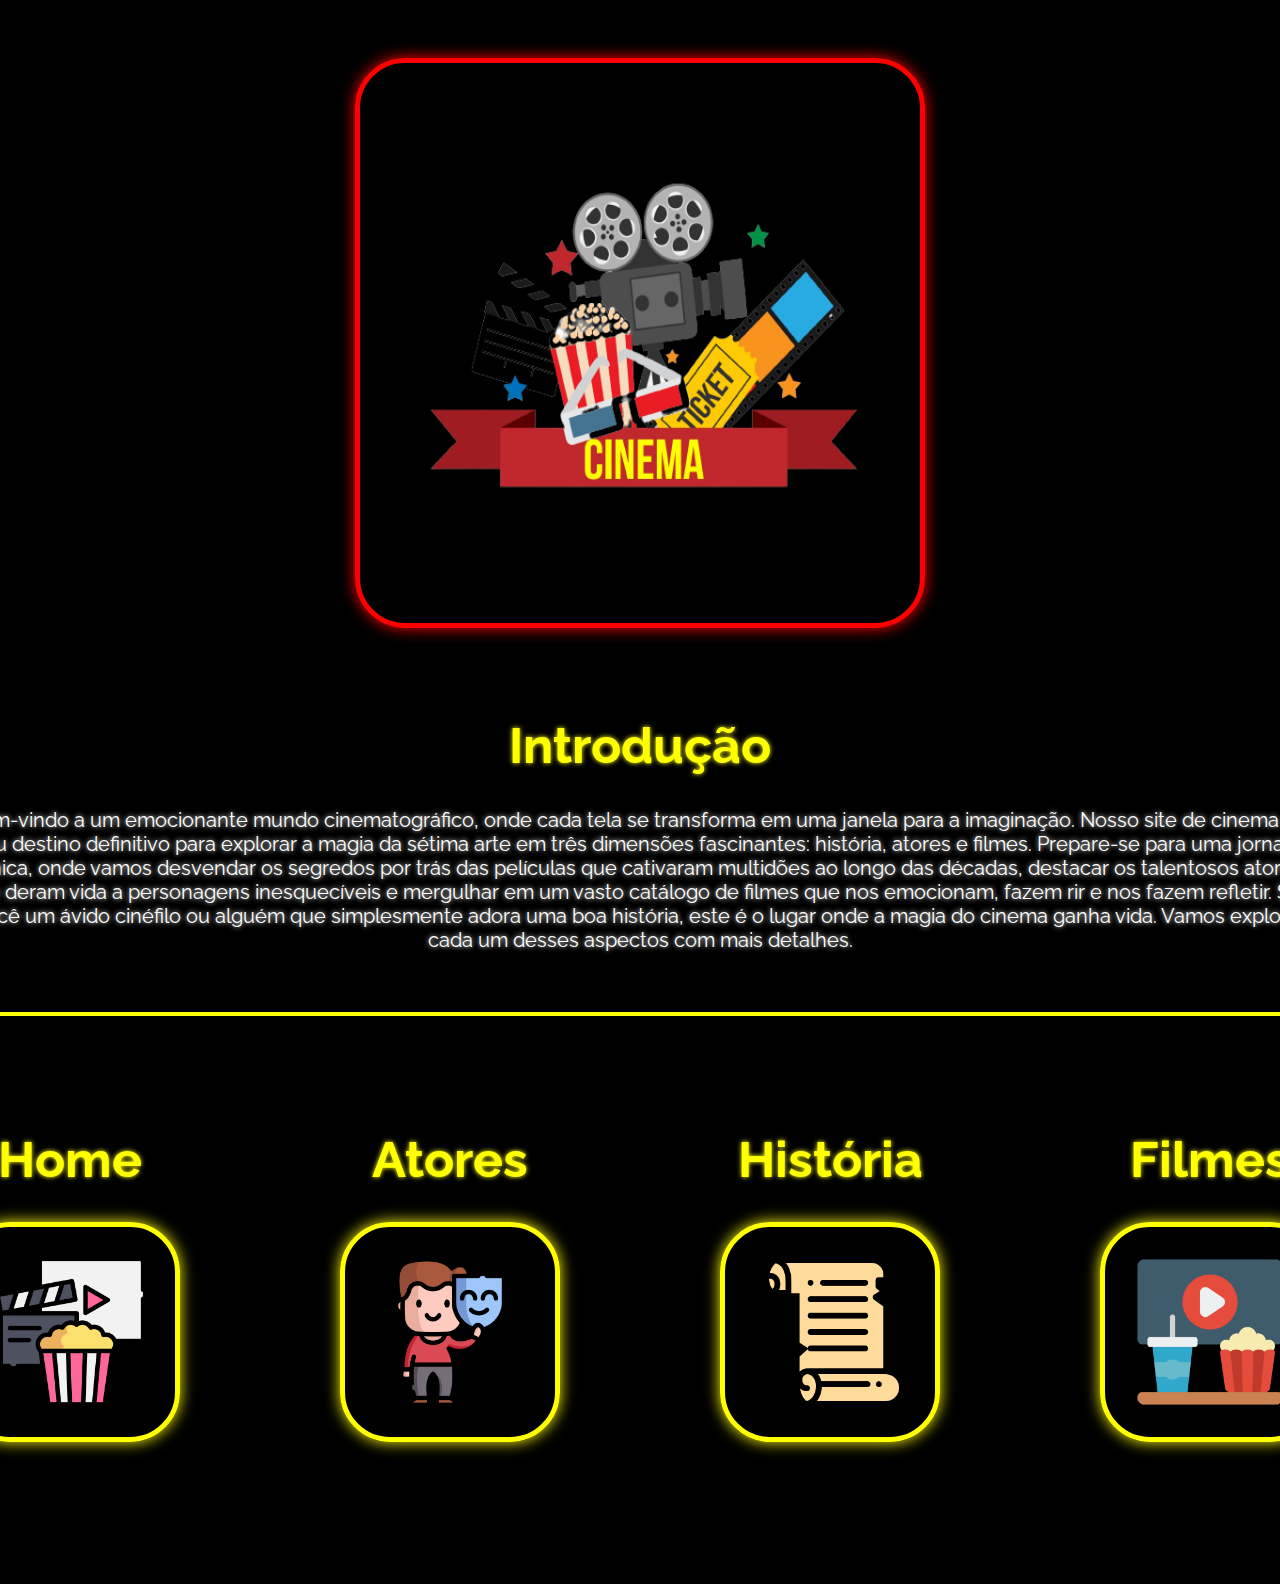
<file: index.html>
<!DOCTYPE html>
<html lang="en">
<head>
    <meta charset="UTF-8">
    <meta name="viewport" content="width=device-width, initial-scale=1.0">
    <title>Cinema</title>

    <link rel="stylesheet" href="styles.css">


    <style>
        @import url('https://fonts.googleapis.com/css2?family=Bebas+Neue&family=Nunito:wght@500&family=Oswald:wght@500&family=Raleway&display=swap');
    </style>

</head>
<body>
    <header>
        <img 
        src="images/img-terciaria.png" alt=""
        height="500px"
        width="500px">
    </header>

    <main>
        <div class="corpo">
            <h1>Introdução</h1>
            <p>Bem-vindo a um emocionante mundo cinematográfico, onde cada tela se transforma em uma janela para a imaginação. Nosso site de cinema é o seu destino definitivo para explorar a magia da sétima arte em três dimensões fascinantes: história, atores e filmes. Prepare-se para uma jornada única, onde vamos desvendar os segredos por trás das películas que cativaram multidões ao longo das décadas, destacar os talentosos atores que deram vida a personagens inesquecíveis e mergulhar em um vasto catálogo de filmes que nos emocionam, fazem rir e nos fazem refletir. Seja você um ávido cinéfilo ou alguém que simplesmente adora uma boa história, este é o lugar onde a magia do cinema ganha vida. Vamos explorar cada um desses aspectos com mais detalhes.</p>

        </div>
    </main>

    

    <footer>
        <div class="home">
            <h1>
                Home
            </h1>
            <a href="./index.html">
                <img src="images/cinema.png" alt=""
                height="150px" width="150px" class="box">
            </a>
        </div>


        <div class="actor">
            <h1>
                Atores
            </h1>
    
            <a href="./site/atores.html">
                <img src="images/ator.png" alt=""
                height="150px" width="150px" class="box">
            </a>
        </div>


        <div class="history">
            <h1>História</h1>
            <a href="./site/historia.html">
                <img src="images/historia.png" alt=""
                height="150px" width="150px" class="box">
            </a>
        </div>

        <div class="movies">
            <h1>Filmes</h1>
            <a href="./site/filmes.html">
                <img src="images/tela.png" alt=""
                height="150px" width="150px" class="box">
            </a>
        </div>

    </footer>






</body>
</html>
</file>
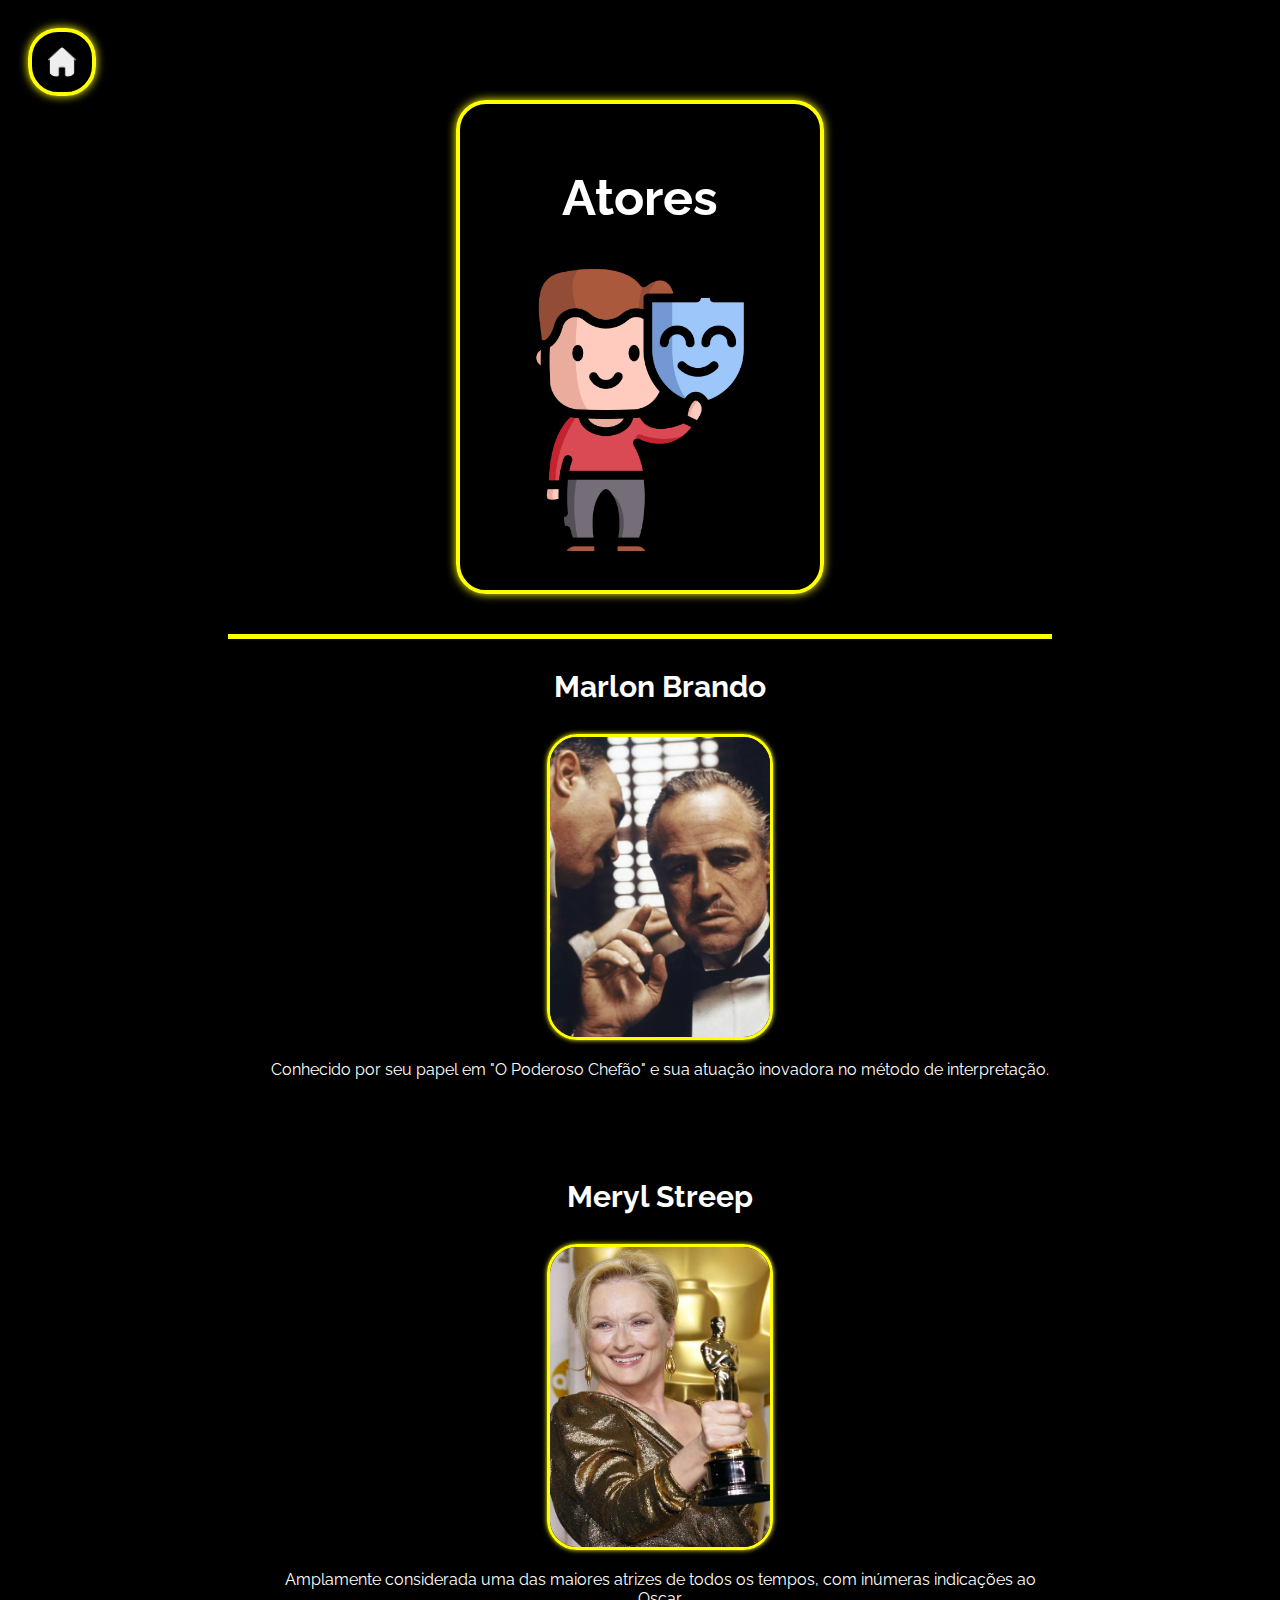
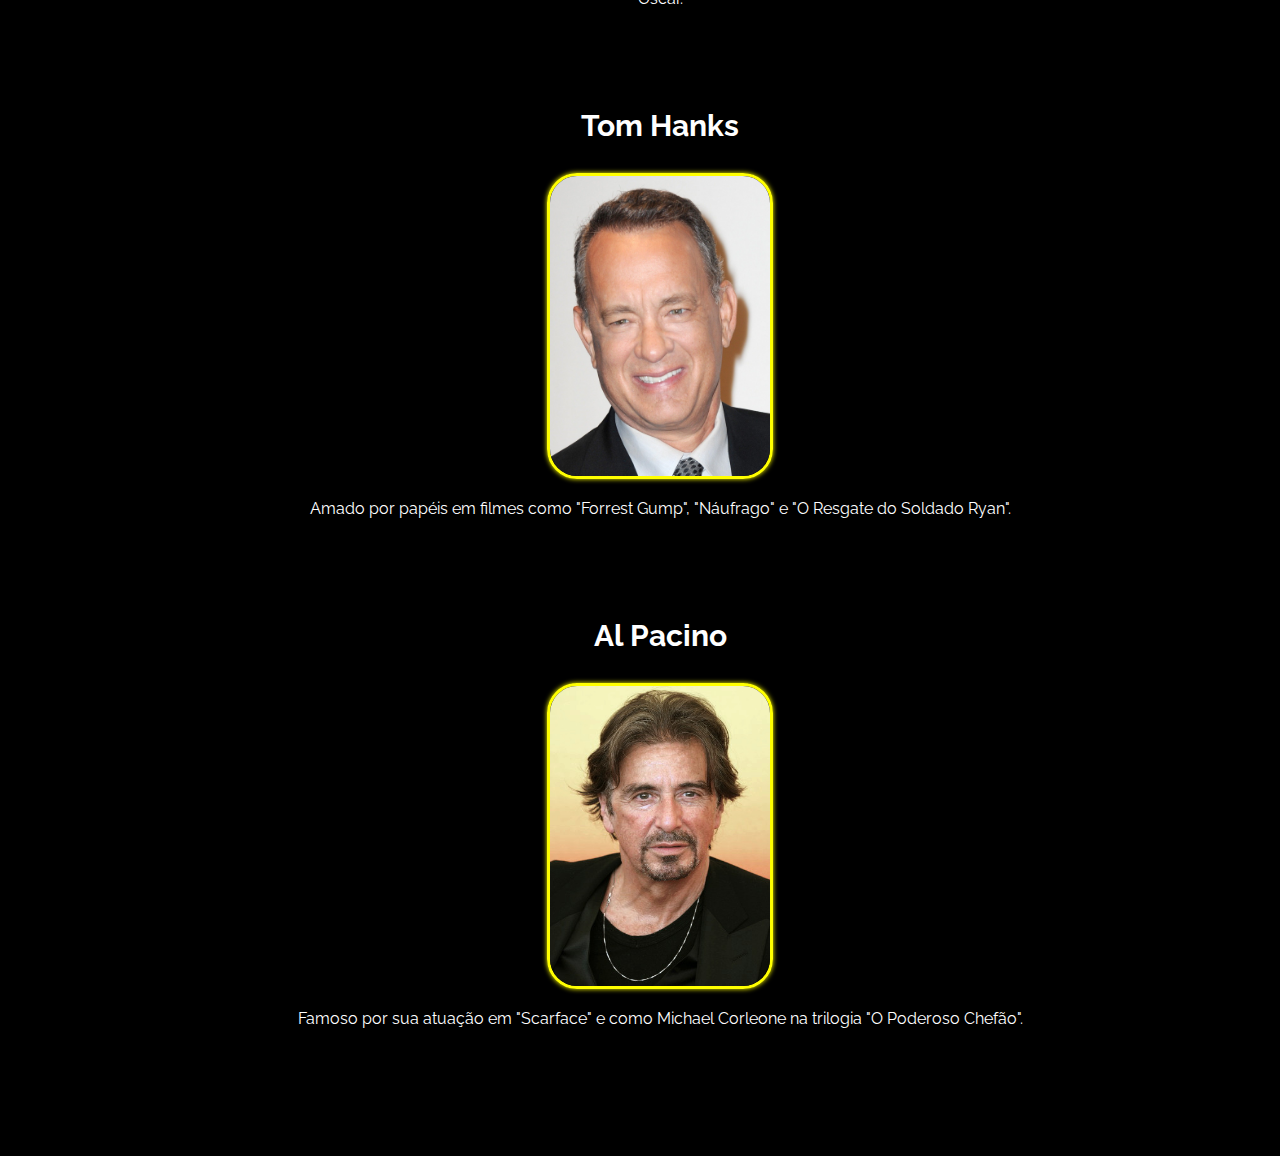
<file: atores.html>
<!DOCTYPE html>
<html lang="en">
<head>
    <meta charset="UTF-8">
    <meta name="viewport" content="width=device-width, initial-scale=1.0">
    <title>Actors</title>
    <link rel="stylesheet" href="atores.css">

    <style>
        @import url('https://fonts.googleapis.com/css2?family=Bebas+Neue&family=Nunito:wght@500&family=Oswald:wght@500&family=Raleway&display=swap');
    </style>
    
</head>

<body>

    <div class="home">
        <a href="./home.html">
            <img src="images/home-buuton.png" alt="" class="button" height="30px" width="30px">
        </a>
    </div>

    <header>
        <div class="box">
            <h1 class="h1-atores"> Atores</h1>
            <img src="images/ator.png" alt=""
            height="300px" width="300px">
         </div>
    </header>

    <main>
        <ul>
            <li>
                <h3>Marlon Brando</h3>
                <img src="./images/marlon-brando.png" alt=""
                width="220px" height="300px">
                <p>Conhecido por seu papel em "O Poderoso Chefão" e sua atuação inovadora no método de interpretação.</p>
            </li>

            <li>
                <h3>Meryl Streep</h3>
                <img src="./images/maryl-streep.jpg" alt=""
                width="220px" height="300px">
                <p>Amplamente considerada uma das maiores atrizes de todos os tempos, com inúmeras indicações ao Oscar.</p>
            </li>

            <li>
                <h3>Tom Hanks</h3>
                <img src="./images/tom-hanks.jpg" alt=""
                width="220px" height="300px">
                <p>Amado por papéis em filmes como "Forrest Gump", "Náufrago" e "O Resgate do Soldado Ryan".</p>
            </li>

            <li>
                <h3>Al Pacino</h3>
                <img src="./images/al-pacino.jpg" alt=""
                width="220px" height="300px">
                <p>Famoso por sua atuação em "Scarface" e como Michael Corleone na trilogia "O Poderoso Chefão".</p>
            </li>
        </ul>
    </main>




</body>
</html>
</file>
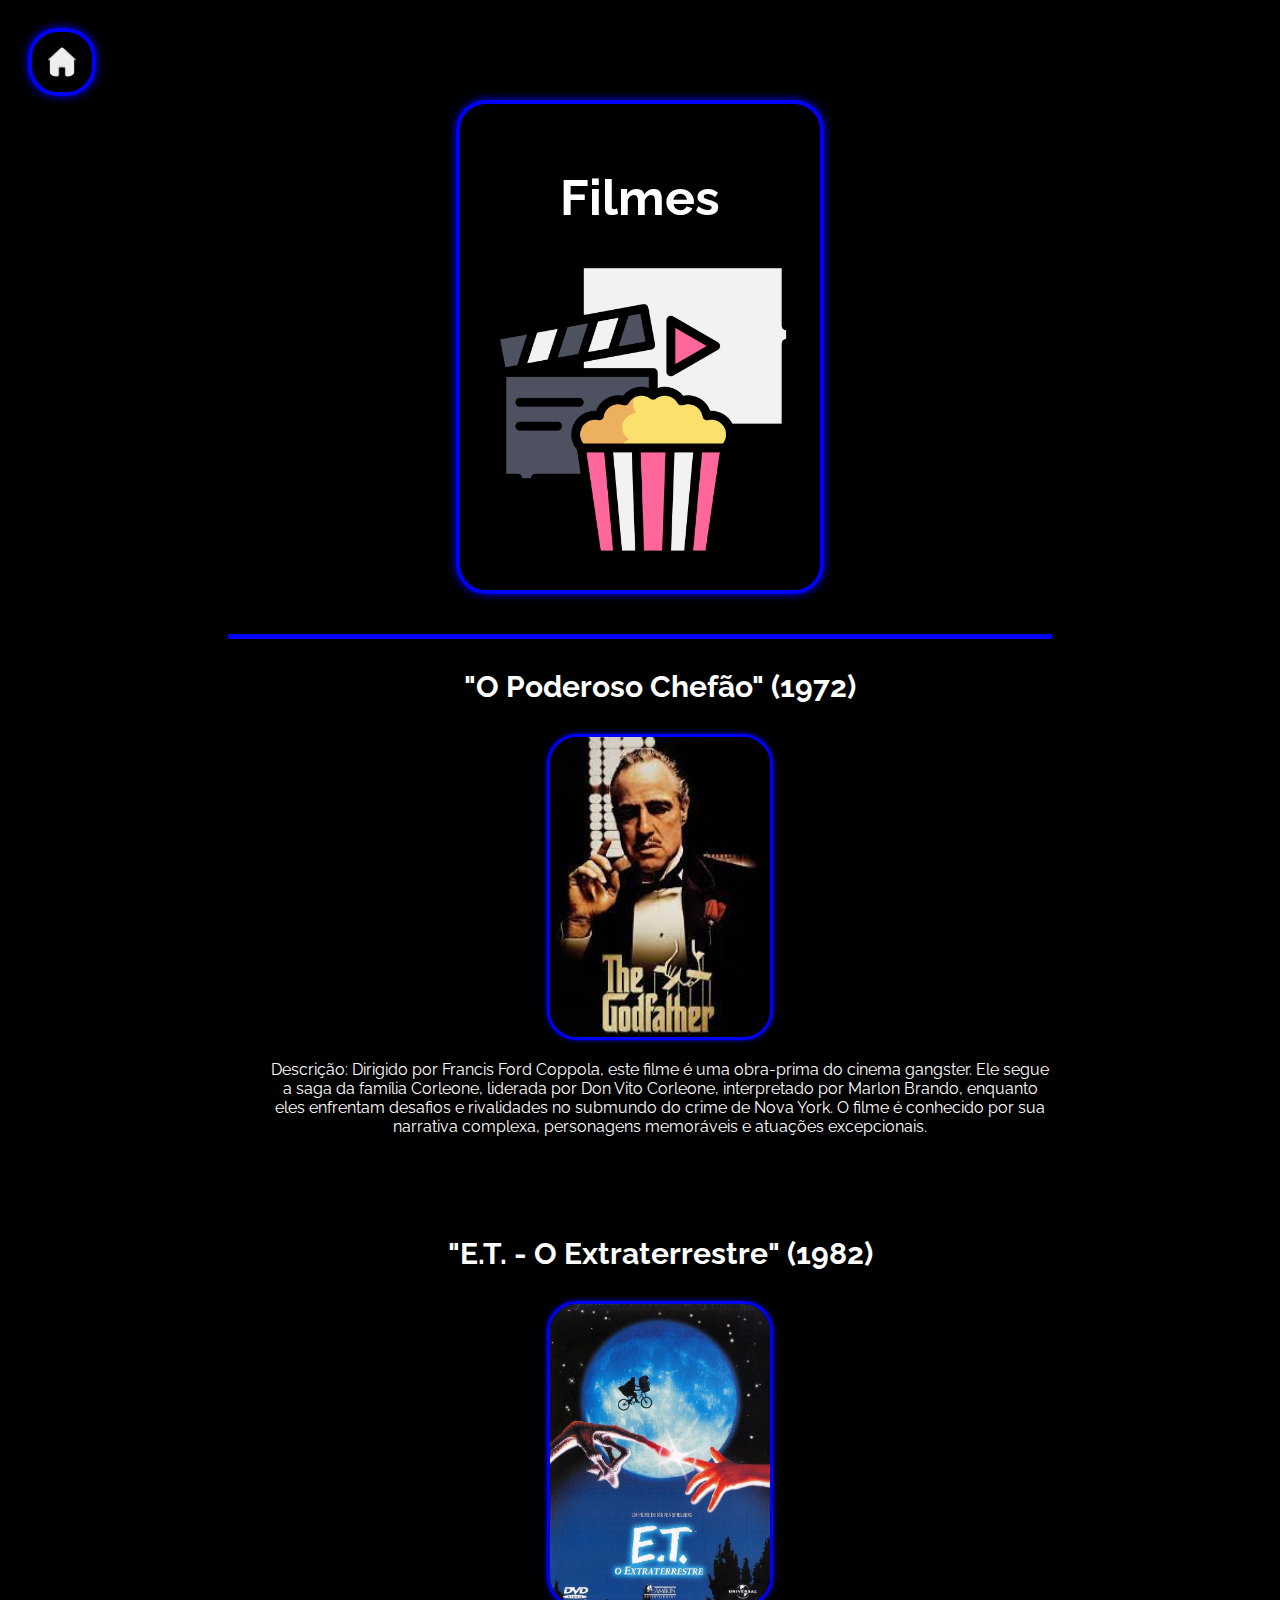
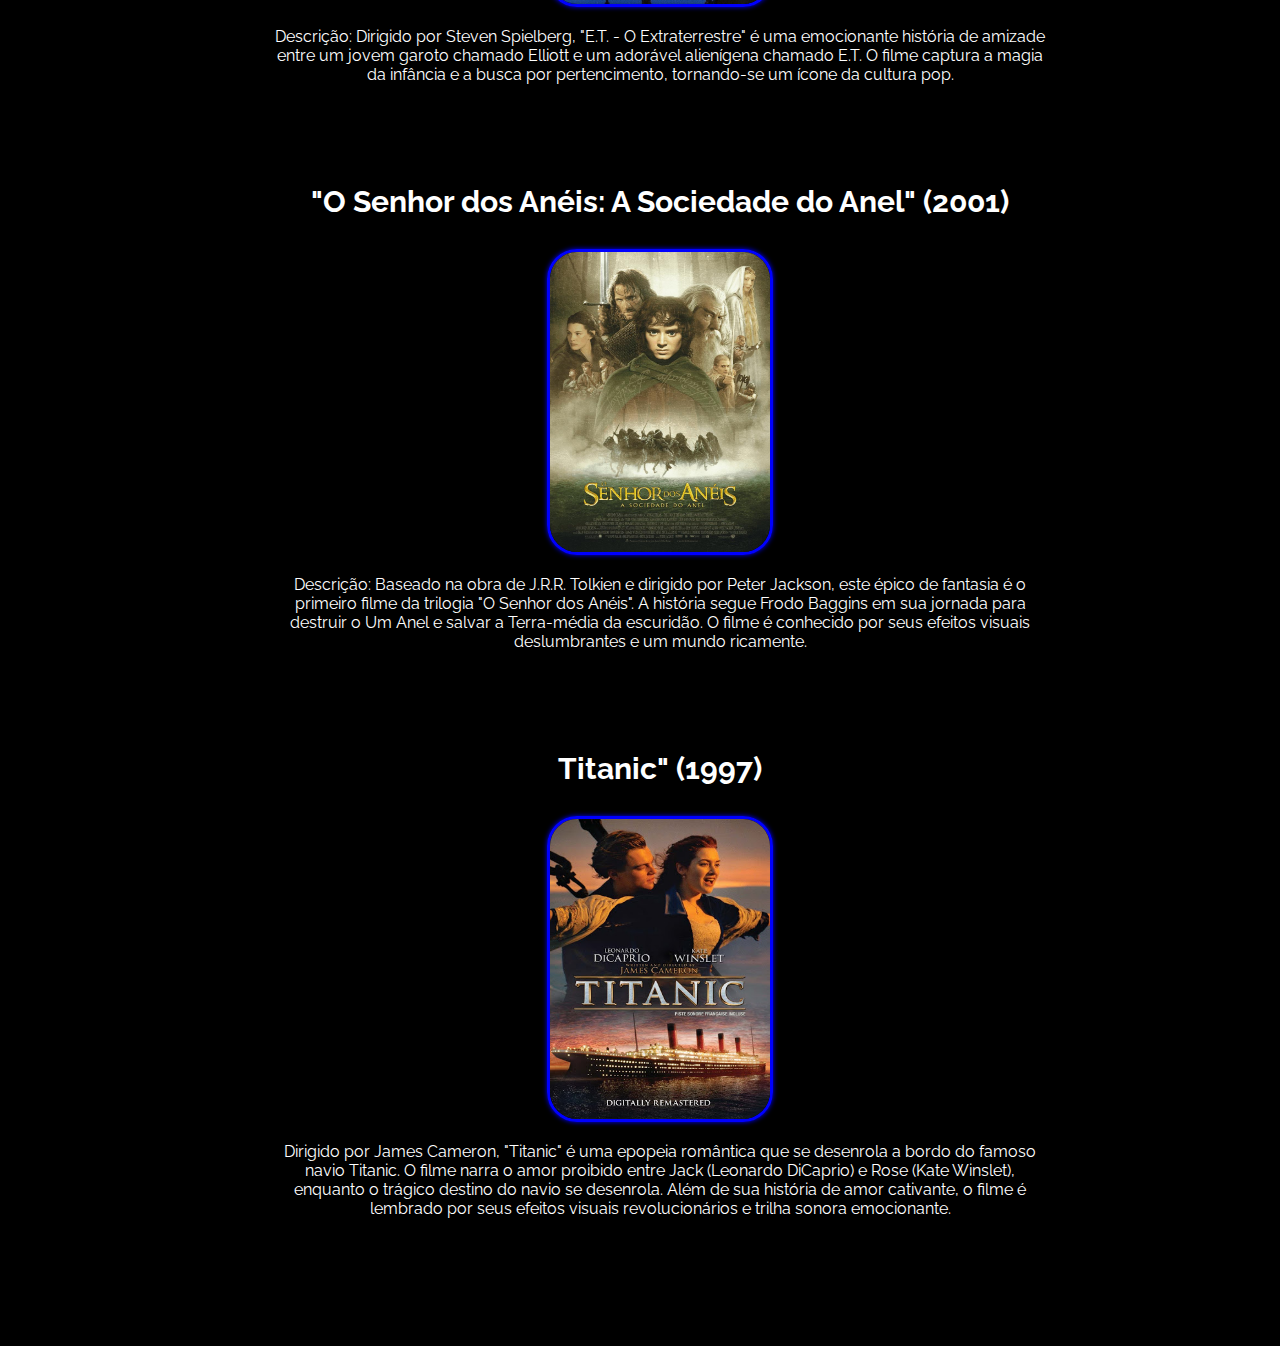
<file: filmes.html>
<!DOCTYPE html>
<html lang="en">
<head>
    <meta charset="UTF-8">
    <meta name="viewport" content="width=device-width, initial-scale=1.0">
    <title>Movies</title>
    <link rel="stylesheet" href="filmes.css">

    <style>
        @import url('https://fonts.googleapis.com/css2?family=Bebas+Neue&family=Nunito:wght@500&family=Oswald:wght@500&family=Raleway&display=swap');
    </style>
    
</head>

<body>

    <div class="home">
        <a href="./index.html">
            <img src="images/home-buuton.png" alt="" class="button" height="30px" width="30px">
        </a>
    </div>

    <header>
        <div class="box">
            <h1 class="h1-atores">Filmes</h1>
            <img src="images/cinema.png" alt=""
            height="300px" width="300px">
         </div>
    </header>

    <main>
        <ul>
            <li>
                <h3>"O Poderoso Chefão" (1972)</h3>
                <img src="./images/godfather.jpg" alt=""
                width="220px" height="300px">
                <p>Descrição: Dirigido por Francis Ford Coppola, este filme é uma obra-prima do cinema gangster. Ele segue a saga da família Corleone, liderada por Don Vito Corleone, interpretado por Marlon Brando, enquanto eles enfrentam desafios e rivalidades no submundo do crime de Nova York. O filme é conhecido por sua narrativa complexa, personagens memoráveis e atuações excepcionais.</p>
            </li>

            <li>
                <h3>"E.T. - O Extraterrestre" (1982)</h3>
                <img src="./images/ET.jpg" alt=""
                width="220px" height="300px">
                <p>Descrição: Dirigido por Steven Spielberg, "E.T. - O Extraterrestre" é uma emocionante história de amizade entre um jovem garoto chamado Elliott e um adorável alienígena chamado E.T. O filme captura a magia da infância e a busca por pertencimento, tornando-se um ícone da cultura pop.</p>
            </li>

            <li>
                <h3>"O Senhor dos Anéis: A Sociedade do Anel" (2001)</h3>
                <img src="./images/SOCIDADE-DOS-ANEIS.jpg" alt=""
                width="220px" height="300px">
                <p>Descrição: Baseado na obra de J.R.R. Tolkien e dirigido por Peter Jackson, este épico de fantasia é o primeiro filme da trilogia "O Senhor dos Anéis". A história segue Frodo Baggins em sua jornada para destruir o Um Anel e salvar a Terra-média da escuridão. O filme é conhecido por seus efeitos visuais deslumbrantes e um mundo ricamente.</p>
            </li>

            <li>
                <h3>Titanic" (1997)</h3>
                <img src="./images/titanic.jpg" alt=""
                width="220px" height="300px">
                <p>Dirigido por James Cameron, "Titanic" é uma epopeia romântica que se desenrola a bordo do famoso navio Titanic. O filme narra o amor proibido entre Jack (Leonardo DiCaprio) e Rose (Kate Winslet), enquanto o trágico destino do navio se desenrola. Além de sua história de amor cativante, o filme é lembrado por seus efeitos visuais revolucionários e trilha sonora emocionante.</p>
            </li>
        </ul>
    </main>




</body>
</html>
</file>
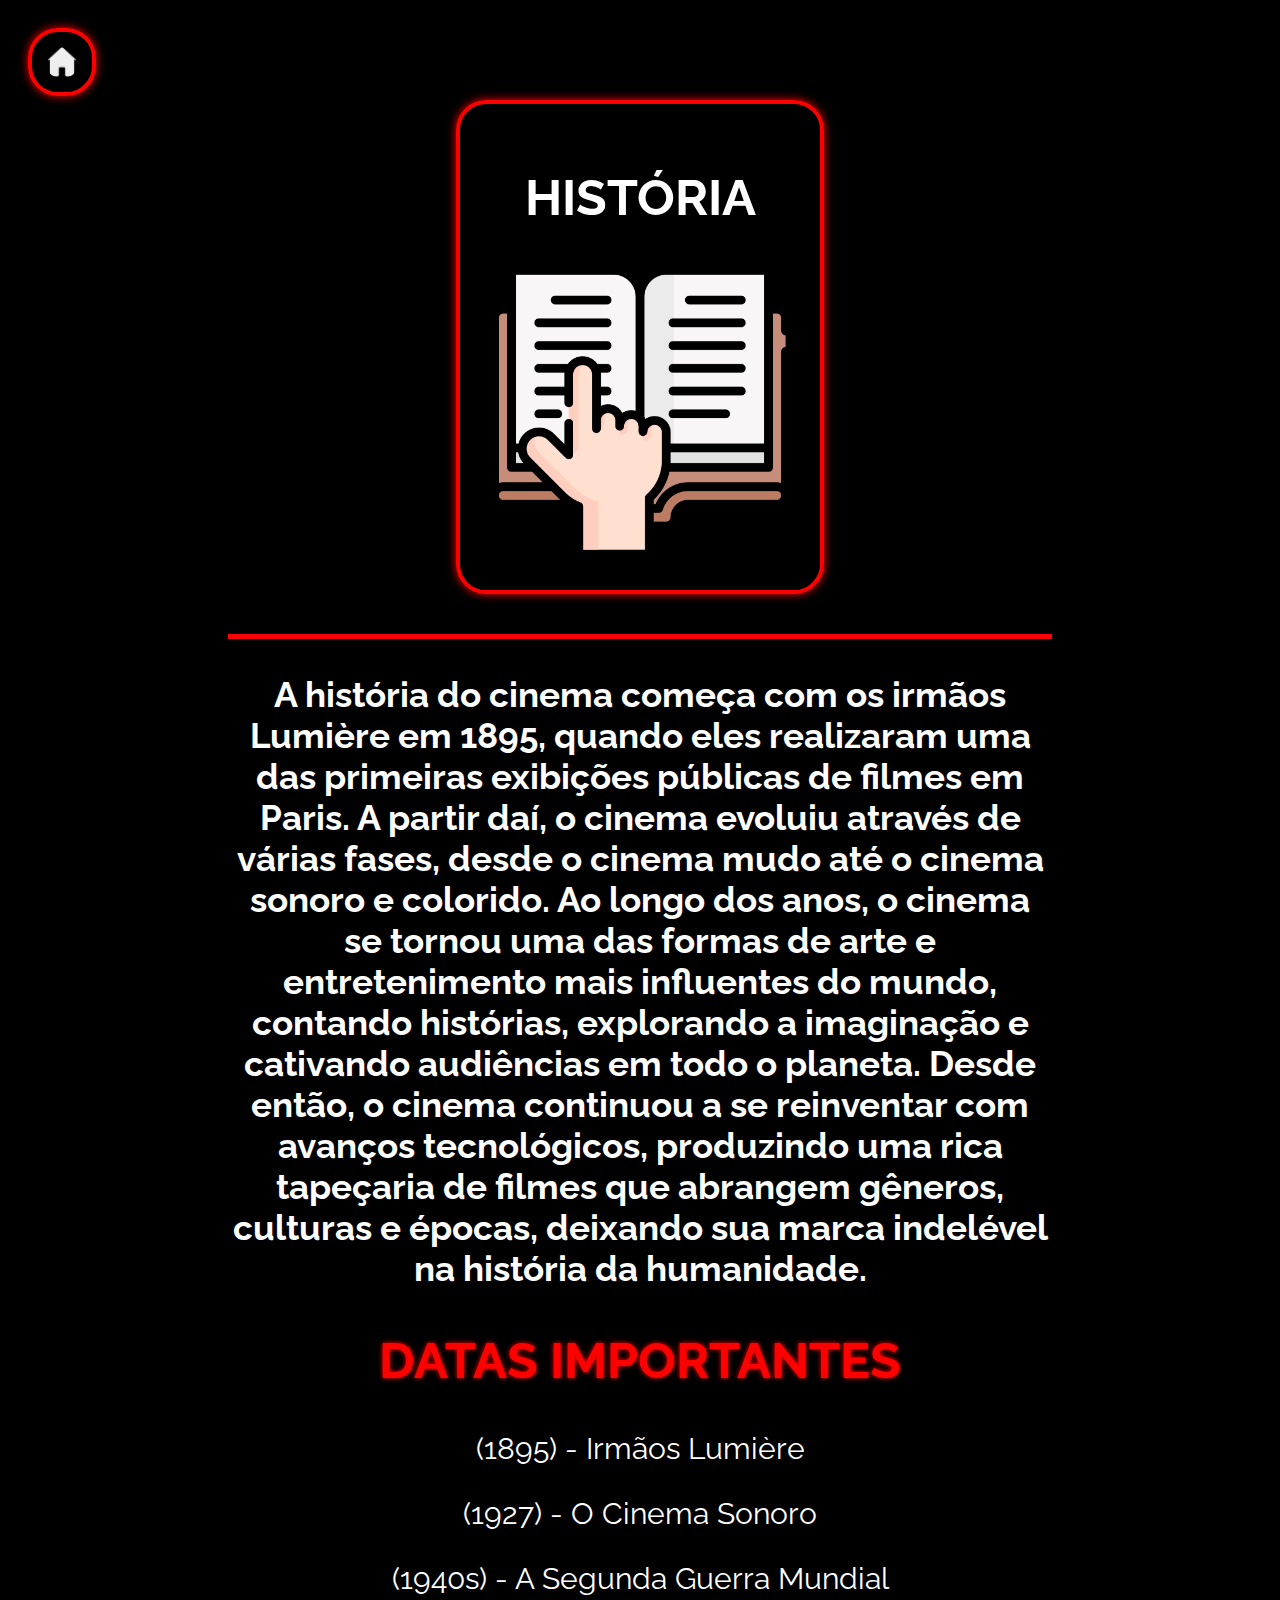
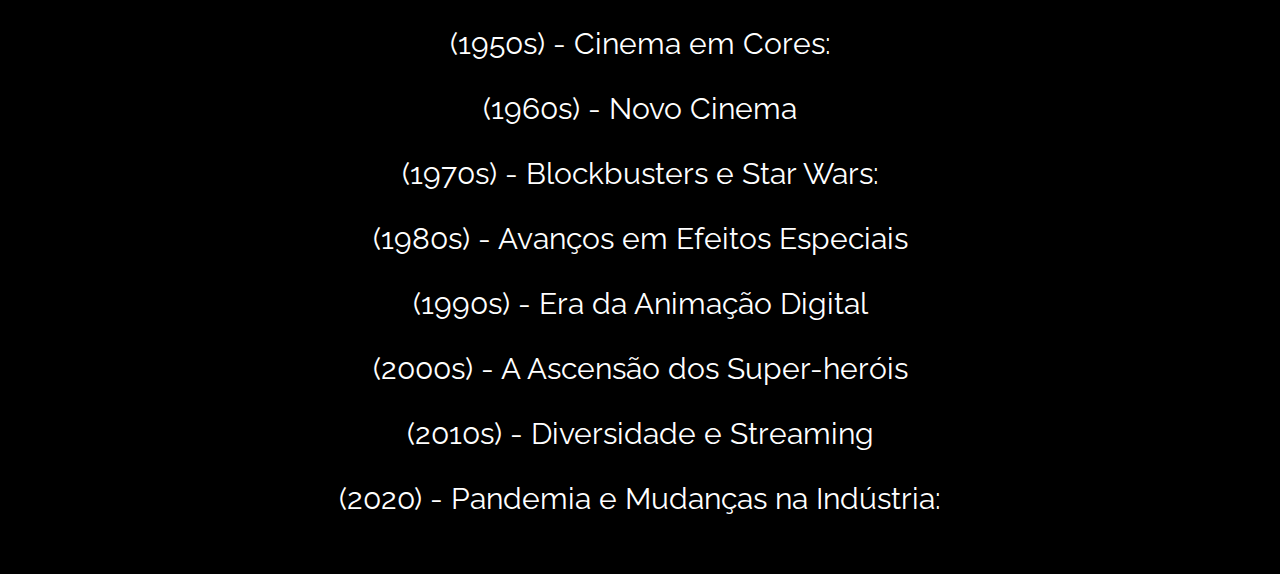
<file: historia.html>
<!DOCTYPE html>
<html lang="en">
<head>
    <meta charset="UTF-8">
    <meta name="viewport" content="width=device-width, initial-scale=1.0">
    <title>History</title>
    <link rel="stylesheet" href="historia.css">

    <style>
        @import url('https://fonts.googleapis.com/css2?family=Bebas+Neue&family=Nunito:wght@500&family=Oswald:wght@500&family=Raleway&display=swap');
    </style>
    
</head>

<body>

    <div class="home">
        <a href="./index.html">
            <img src="images/home-buuton.png" alt="" class="button" height="30px" width="30px">
        </a>
    </div>

    <header>

        

            <div class="box">
                <h1 class="h1-historia"> HISTÓRIA</h1>
                <img src="images/ler.png" alt=""
                height="300px" width="300px">
             </div>
            
    </header>

    <main>
        <h3> A história do cinema começa com os irmãos Lumière em 1895, quando eles realizaram uma das primeiras exibições públicas de filmes em Paris. A partir daí, o cinema evoluiu através de várias fases, desde o cinema mudo até o cinema sonoro e colorido. Ao longo dos anos, o cinema se tornou uma das formas de arte e entretenimento mais influentes do mundo, contando histórias, explorando a imaginação e cativando audiências em todo o planeta. Desde então, o cinema continuou a se reinventar com avanços tecnológicos, produzindo uma rica tapeçaria de filmes que abrangem gêneros, culturas e épocas, deixando sua marca indelével na história da humanidade.</h3>

        <h2>DATAS IMPORTANTES</h2>
            <p>(1895) - Irmãos Lumière</p>
            <p>(1927) - O Cinema Sonoro</p>
            <p>(1940s) - A Segunda Guerra Mundial</p>
            <p>(1950s) - Cinema em Cores:</p>
            <p>(1960s) - Novo Cinema</p>
            <p>(1970s) - Blockbusters e Star Wars:</p>
            <p>(1980s) - Avanços em Efeitos Especiais </p>
            <p>(1990s) - Era da Animação Digital</p>
            <p>(2000s) - A Ascensão dos Super-heróis</p>
            <p>(2010s) - Diversidade e Streaming</p>
            <p>(2020) - Pandemia e Mudanças na Indústria:</p>
    </main>


</body>
</html>
</file>
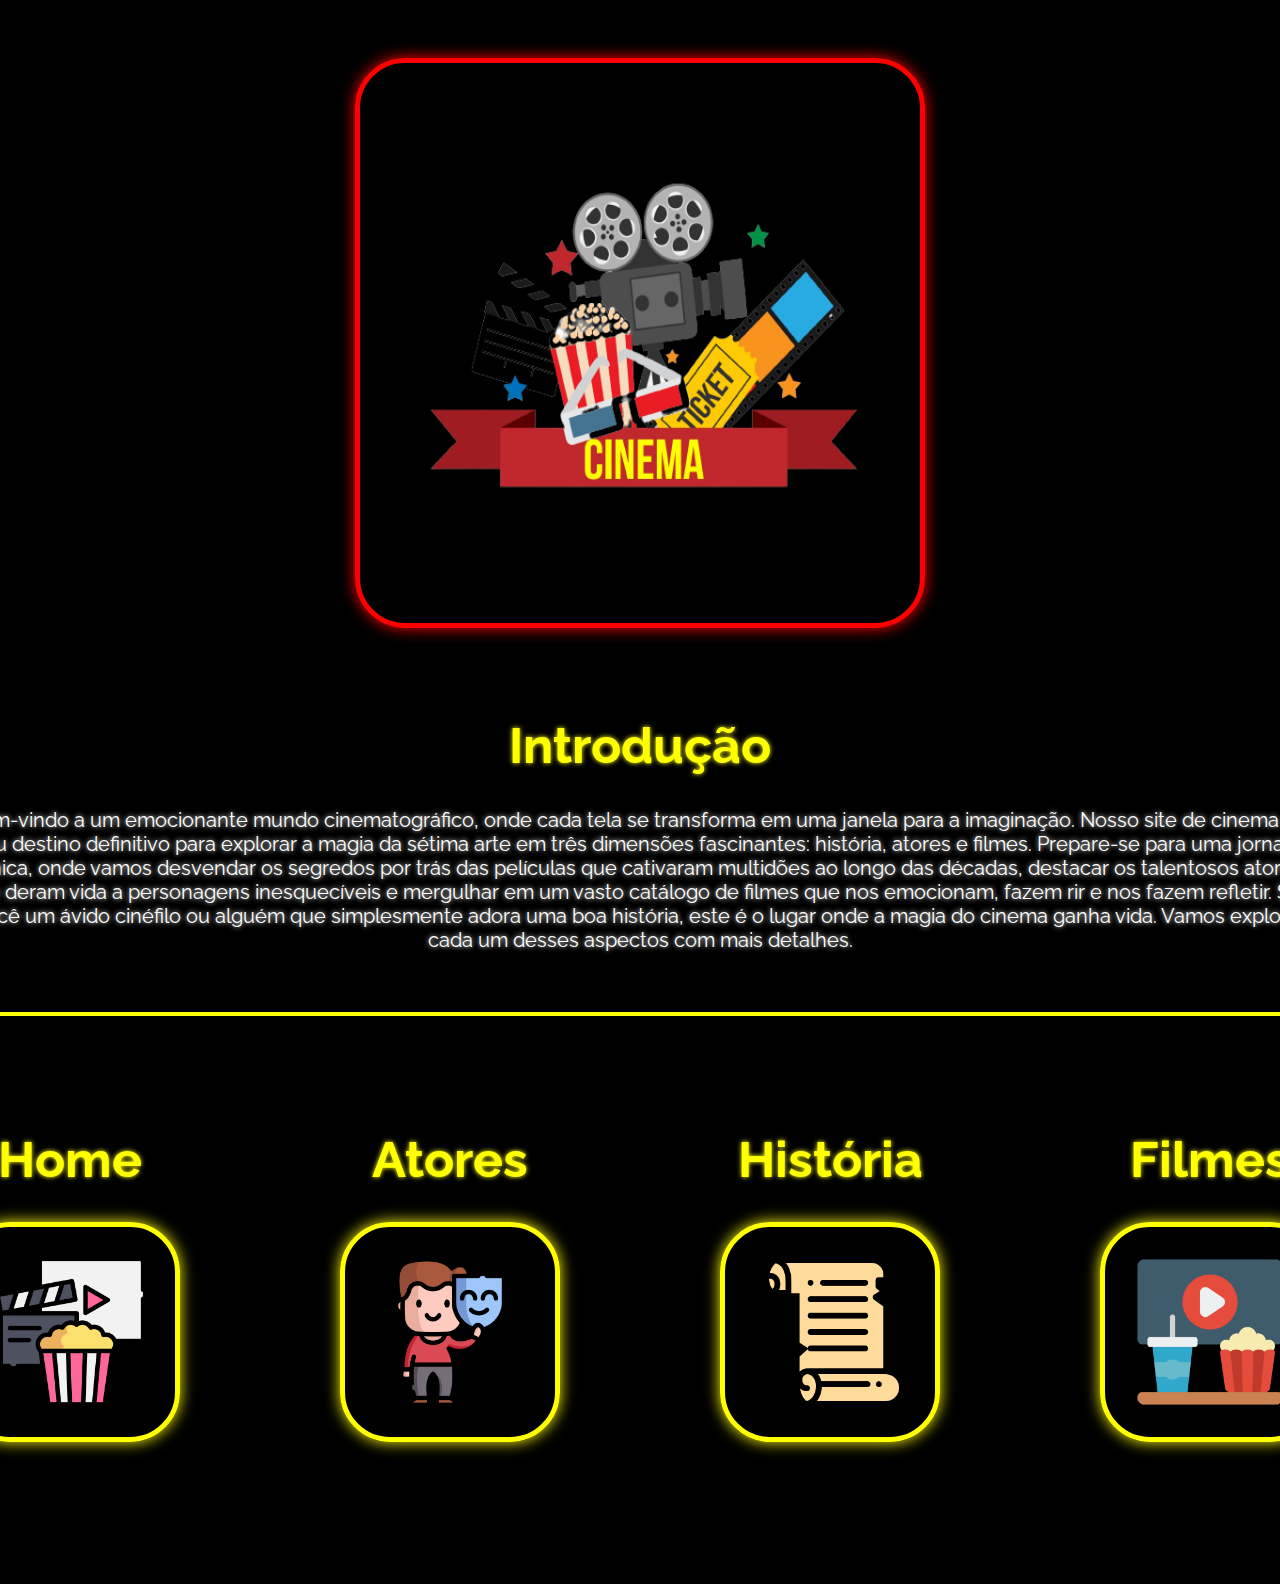
<file: home.html>
<!DOCTYPE html>
<html lang="en">
<head>
    <meta charset="UTF-8">
    <meta name="viewport" content="width=device-width, initial-scale=1.0">
    <title>Cinema</title>

    <link rel="stylesheet" href="home.css">


    <style>
        @import url('https://fonts.googleapis.com/css2?family=Bebas+Neue&family=Nunito:wght@500&family=Oswald:wght@500&family=Raleway&display=swap');
    </style>

</head>
<body>
    <header>
        <img 
        src="images/img-terciaria.png" alt=""
        height="500px"
        width="500px">
    </header>

    <main>
        <div class="corpo">
            <h1>Introdução</h1>
            <p>Bem-vindo a um emocionante mundo cinematográfico, onde cada tela se transforma em uma janela para a imaginação. Nosso site de cinema é o seu destino definitivo para explorar a magia da sétima arte em três dimensões fascinantes: história, atores e filmes. Prepare-se para uma jornada única, onde vamos desvendar os segredos por trás das películas que cativaram multidões ao longo das décadas, destacar os talentosos atores que deram vida a personagens inesquecíveis e mergulhar em um vasto catálogo de filmes que nos emocionam, fazem rir e nos fazem refletir. Seja você um ávido cinéfilo ou alguém que simplesmente adora uma boa história, este é o lugar onde a magia do cinema ganha vida. Vamos explorar cada um desses aspectos com mais detalhes.</p>

        </div>
    </main>

    

    <footer>
        <div class="home">
            <h1>
                Home
            </h1>
            <a href="./home.html">
                <img src="images/cinema.png" alt=""
                height="150px" width="150px" class="box">
            </a>
        </div>


        <div class="actor">
            <h1>
                Atores
            </h1>
    
            <a href="./atores.html">
                <img src="images/ator.png" alt=""
                height="150px" width="150px" class="box">
            </a>
        </div>


        <div class="history">
            <h1>História</h1>
            <a href="./historia.html">
                <img src="images/historia.png" alt=""
                height="150px" width="150px" class="box">
            </a>
        </div>

        <div class="movies">
            <h1>Filmes</h1>
            <a href="./filmes.html">
                <img src="images/tela.png" alt=""
                height="150px" width="150px" class="box">
            </a>
        </div>

    </footer>






</body>
</html>
</file>
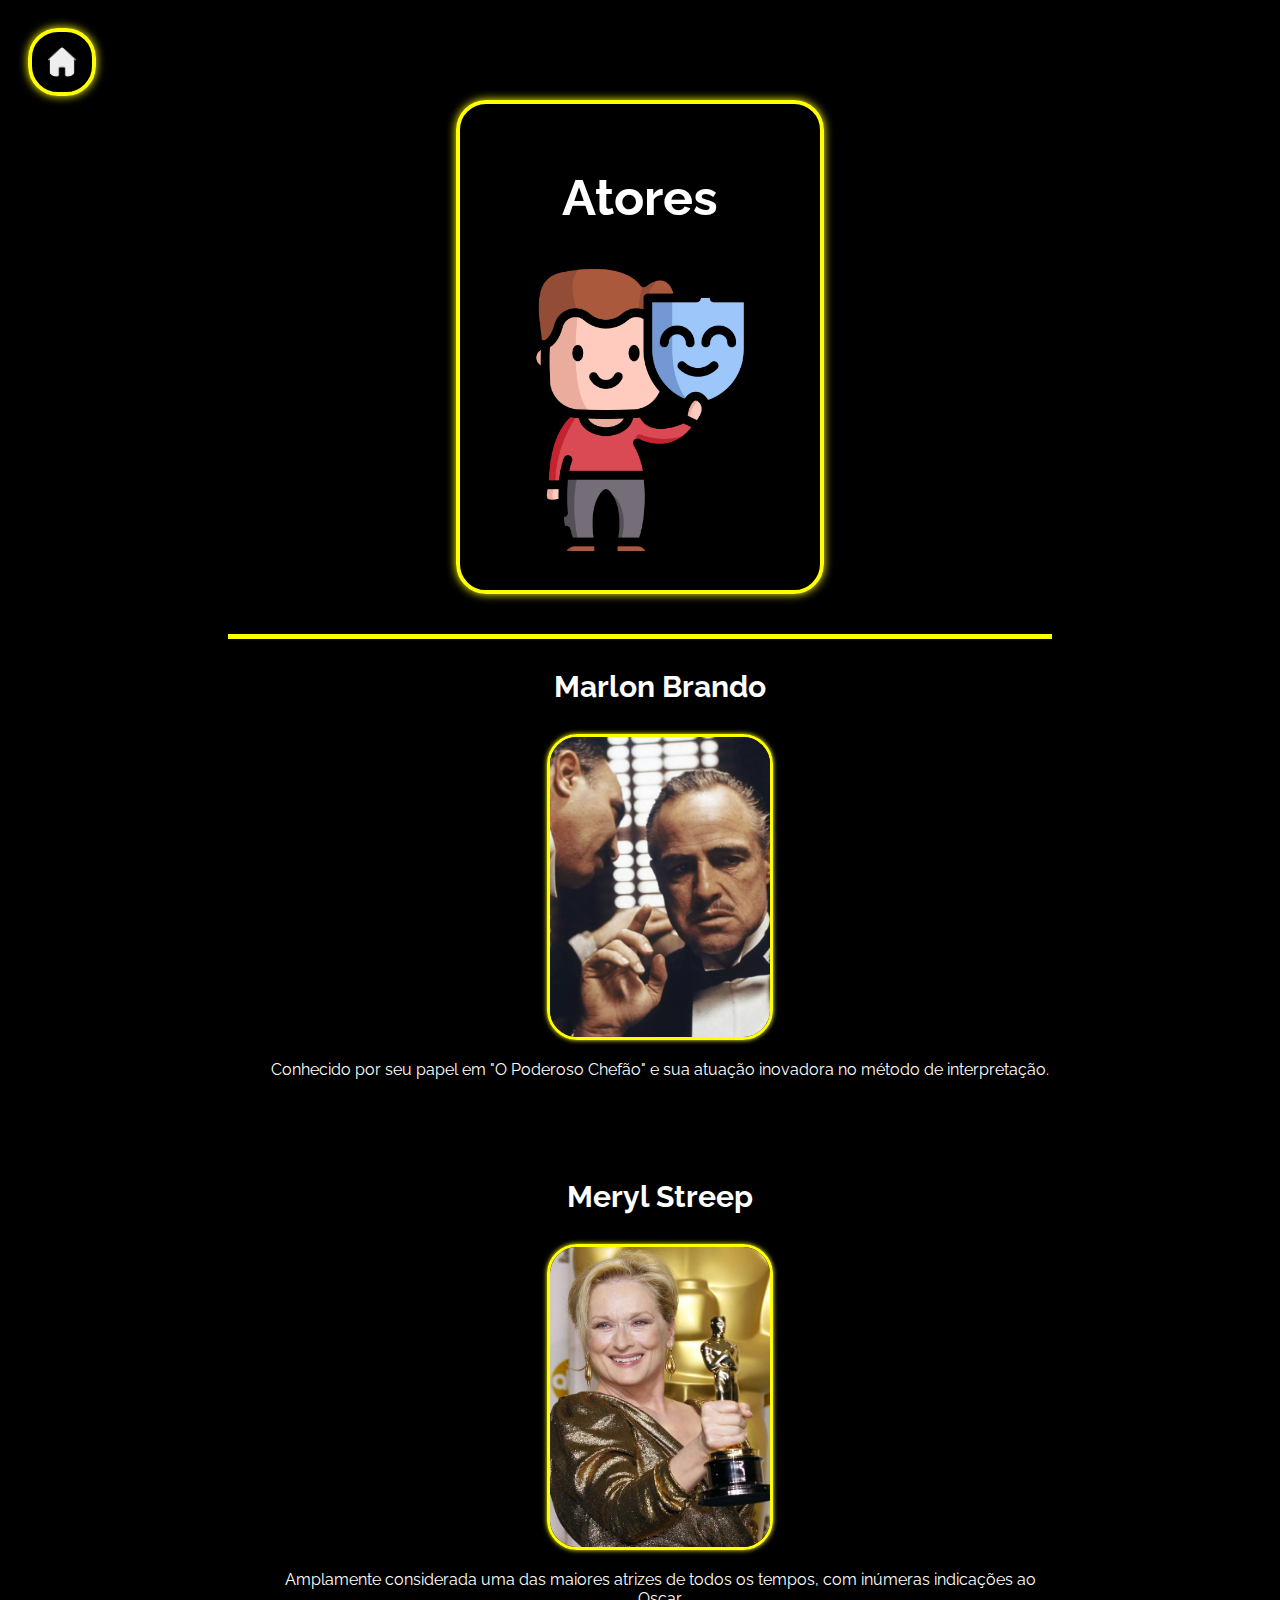
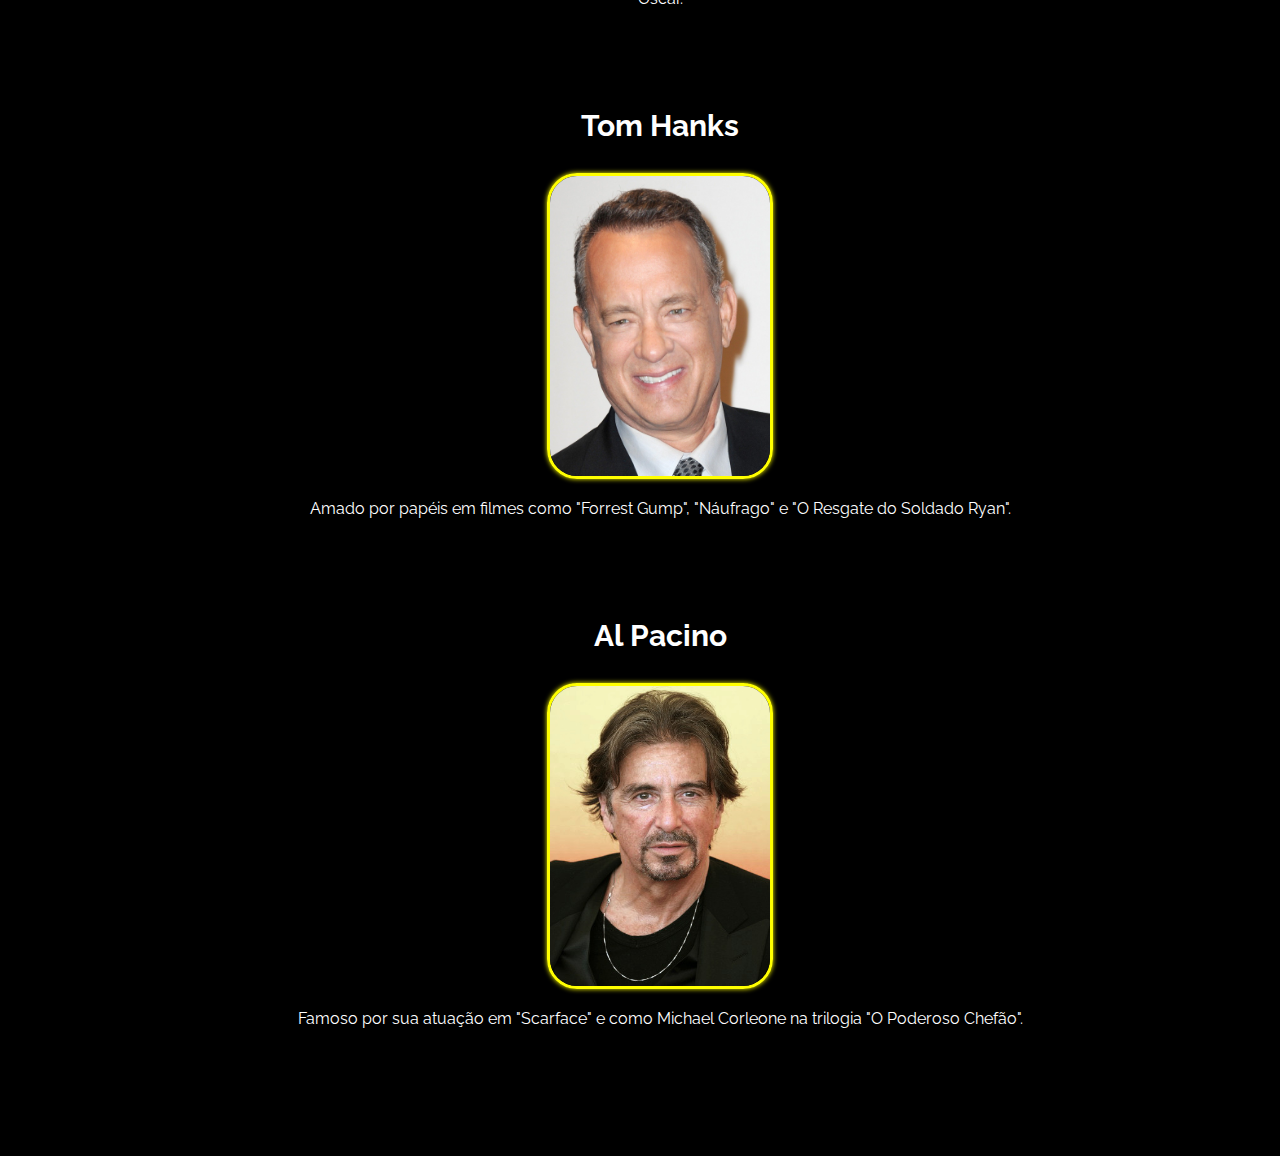
<file: site/atores.html>
<!DOCTYPE html>
<html lang="en">
<head>
    <meta charset="UTF-8">
    <meta name="viewport" content="width=device-width, initial-scale=1.0">
    <title>Actors</title>
    <link rel="stylesheet" href="atores.css">

    <style>
        @import url('https://fonts.googleapis.com/css2?family=Bebas+Neue&family=Nunito:wght@500&family=Oswald:wght@500&family=Raleway&display=swap');
    </style>
    
</head>

<body>

    <div class="home">
        <a href="../index.html">
            <img src="../images/home-buuton.png" alt="" class="button" height="30px" width="30px">
        </a>
    </div>

    <header>
        <div class="box">
            <h1 class="h1-atores"> Atores</h1>
            <img src="../images/ator.png" alt=""
            height="300px" width="300px">
         </div>
    </header>

    <main>
        <ul>
            <li>
                <h3>Marlon Brando</h3>
                <img src="../images/marlon-brando.png" alt=""
                width="220px" height="300px">
                <p>Conhecido por seu papel em "O Poderoso Chefão" e sua atuação inovadora no método de interpretação.</p>
            </li>

            <li>
                <h3>Meryl Streep</h3>
                <img src="../images/maryl-streep.jpg" alt=""
                width="220px" height="300px">
                <p>Amplamente considerada uma das maiores atrizes de todos os tempos, com inúmeras indicações ao Oscar.</p>
            </li>

            <li>
                <h3>Tom Hanks</h3>
                <img src="../images/tom-hanks.jpg" alt=""
                width="220px" height="300px">
                <p>Amado por papéis em filmes como "Forrest Gump", "Náufrago" e "O Resgate do Soldado Ryan".</p>
            </li>

            <li>
                <h3>Al Pacino</h3>
                <img src="../images/al-pacino.jpg" alt=""
                width="220px" height="300px">
                <p>Famoso por sua atuação em "Scarface" e como Michael Corleone na trilogia "O Poderoso Chefão".</p>
            </li>
        </ul>
    </main>




</body>
</html>
</file>
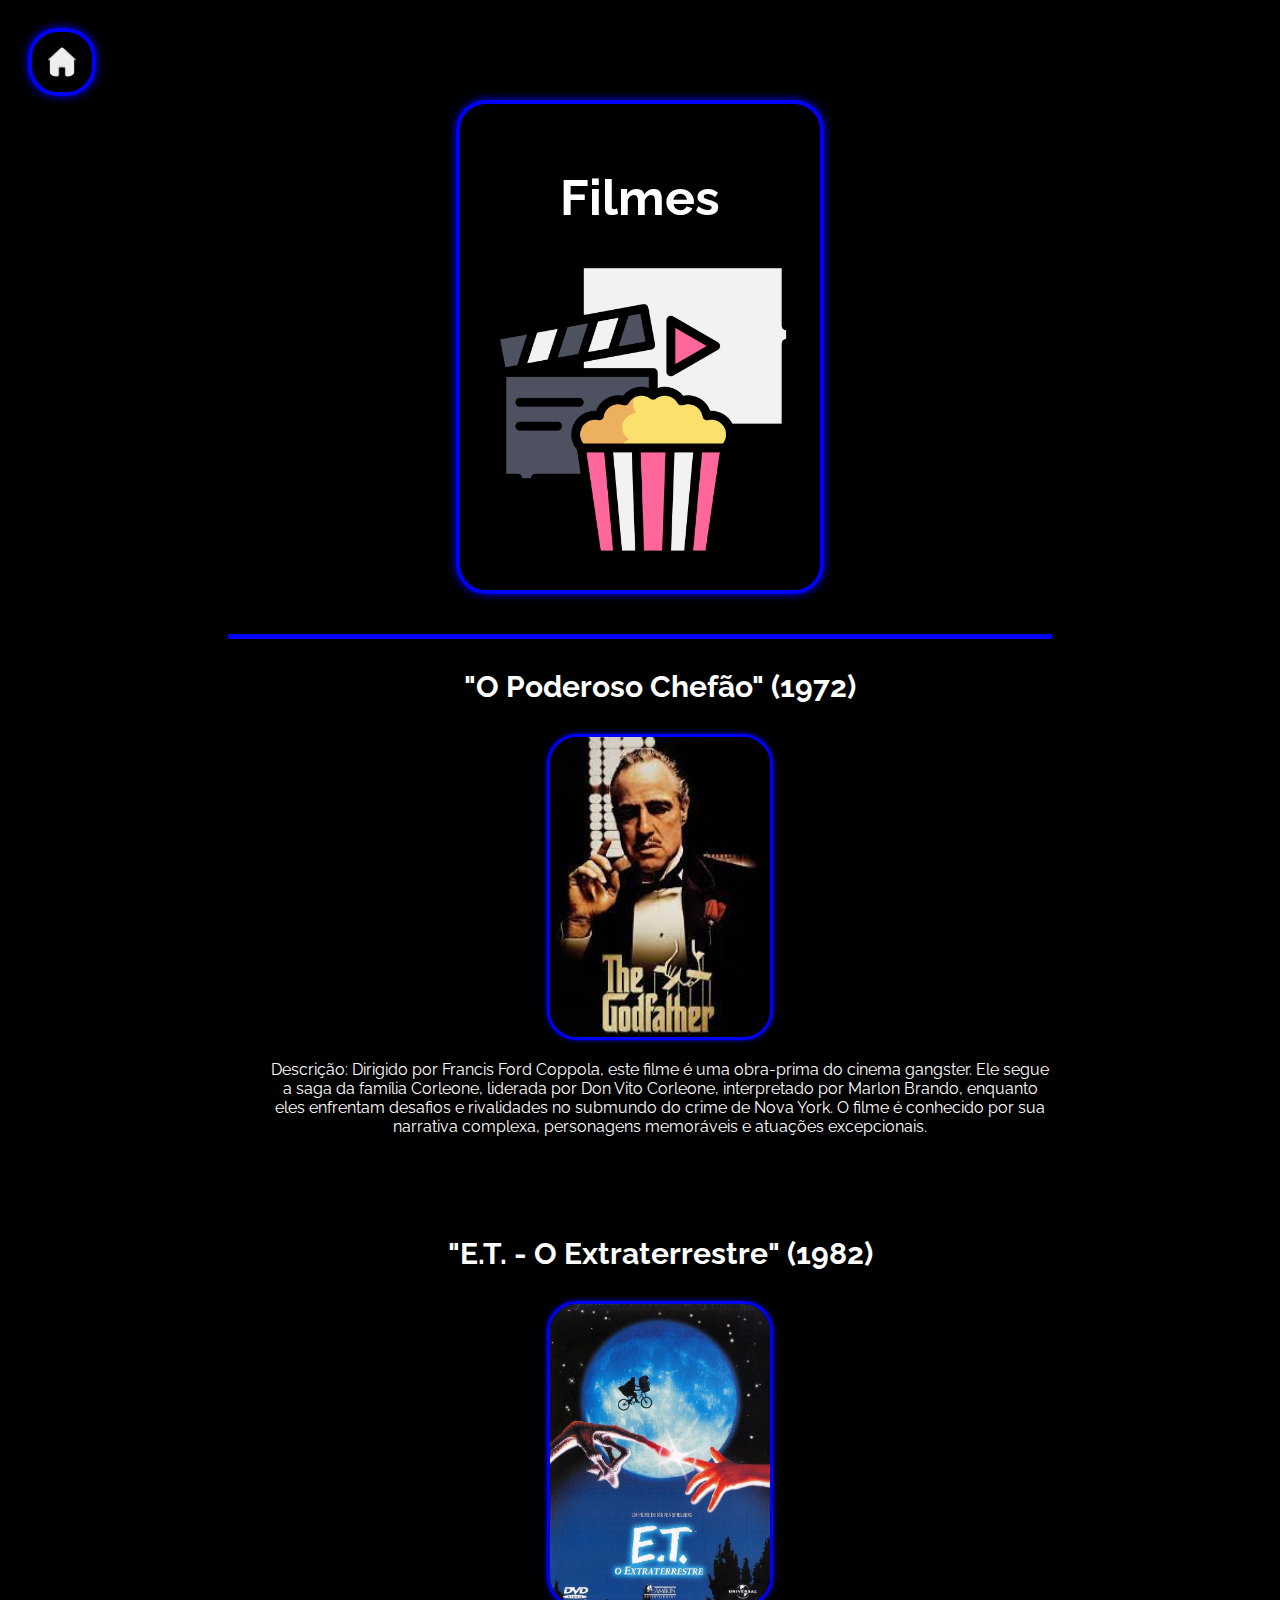
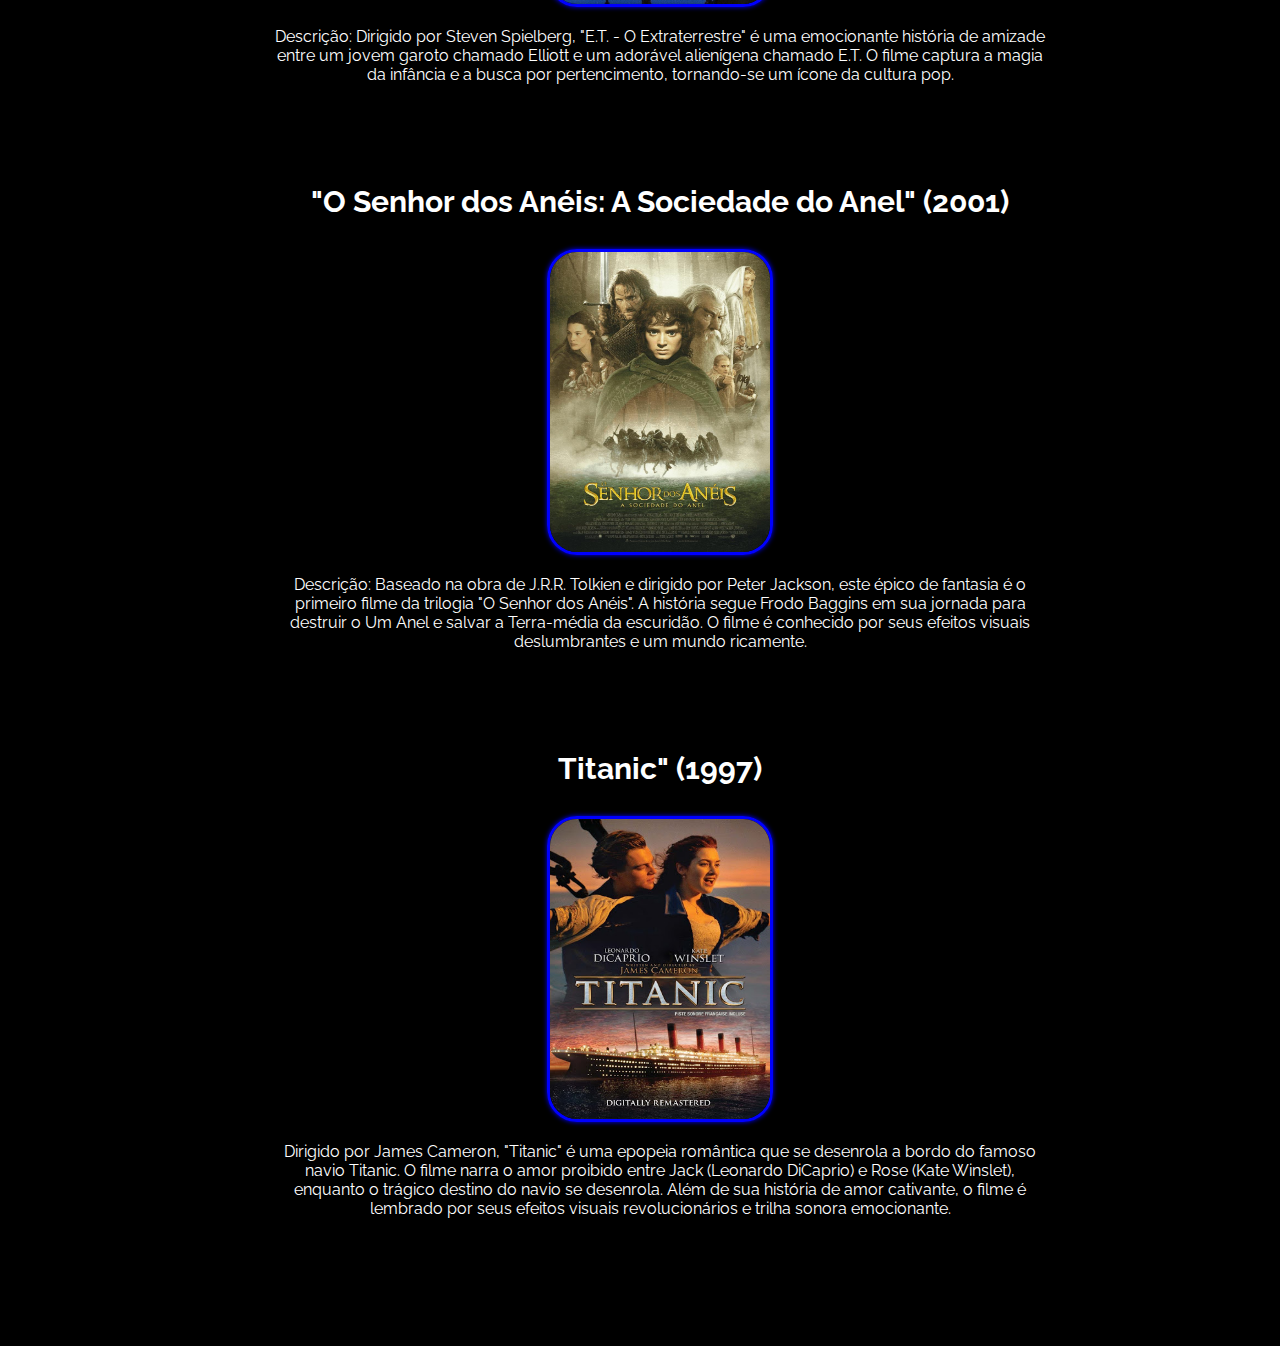
<file: site/filmes.html>
<!DOCTYPE html>
<html lang="en">
<head>
    <meta charset="UTF-8">
    <meta name="viewport" content="width=device-width, initial-scale=1.0">
    <title>Movies</title>
    <link rel="stylesheet" href="filmes.css">

    <style>
        @import url('https://fonts.googleapis.com/css2?family=Bebas+Neue&family=Nunito:wght@500&family=Oswald:wght@500&family=Raleway&display=swap');
    </style>
    
</head>

<body>

    <div class="home">
        <a href="../index.html">
            <img src="../images/home-buuton.png" alt="" class="button" height="30px" width="30px">
        </a>
    </div>

    <header>
        <div class="box">
            <h1 class="h1-atores">Filmes</h1>
            <img src="../images/cinema.png" alt=""
            height="300px" width="300px">
         </div>
    </header>

    <main>
        <ul>
            <li>
                <h3>"O Poderoso Chefão" (1972)</h3>
                <img src="../images/godfather.jpg" alt=""
                width="220px" height="300px">
                <p>Descrição: Dirigido por Francis Ford Coppola, este filme é uma obra-prima do cinema gangster. Ele segue a saga da família Corleone, liderada por Don Vito Corleone, interpretado por Marlon Brando, enquanto eles enfrentam desafios e rivalidades no submundo do crime de Nova York. O filme é conhecido por sua narrativa complexa, personagens memoráveis e atuações excepcionais.</p>
            </li>

            <li>
                <h3>"E.T. - O Extraterrestre" (1982)</h3>
                <img src="../images/ET.jpg" alt=""
                width="220px" height="300px">
                <p>Descrição: Dirigido por Steven Spielberg, "E.T. - O Extraterrestre" é uma emocionante história de amizade entre um jovem garoto chamado Elliott e um adorável alienígena chamado E.T. O filme captura a magia da infância e a busca por pertencimento, tornando-se um ícone da cultura pop.</p>
            </li>

            <li>
                <h3>"O Senhor dos Anéis: A Sociedade do Anel" (2001)</h3>
                <img src="../images/SOCIDADE-DOS-ANEIS.jpg" alt=""
                width="220px" height="300px">
                <p>Descrição: Baseado na obra de J.R.R. Tolkien e dirigido por Peter Jackson, este épico de fantasia é o primeiro filme da trilogia "O Senhor dos Anéis". A história segue Frodo Baggins em sua jornada para destruir o Um Anel e salvar a Terra-média da escuridão. O filme é conhecido por seus efeitos visuais deslumbrantes e um mundo ricamente.</p>
            </li>

            <li>
                <h3>Titanic" (1997)</h3>
                <img src="../images/titanic.jpg" alt=""
                width="220px" height="300px">
                <p>Dirigido por James Cameron, "Titanic" é uma epopeia romântica que se desenrola a bordo do famoso navio Titanic. O filme narra o amor proibido entre Jack (Leonardo DiCaprio) e Rose (Kate Winslet), enquanto o trágico destino do navio se desenrola. Além de sua história de amor cativante, o filme é lembrado por seus efeitos visuais revolucionários e trilha sonora emocionante.</p>
            </li>
        </ul>
    </main>




</body>
</html>
</file>
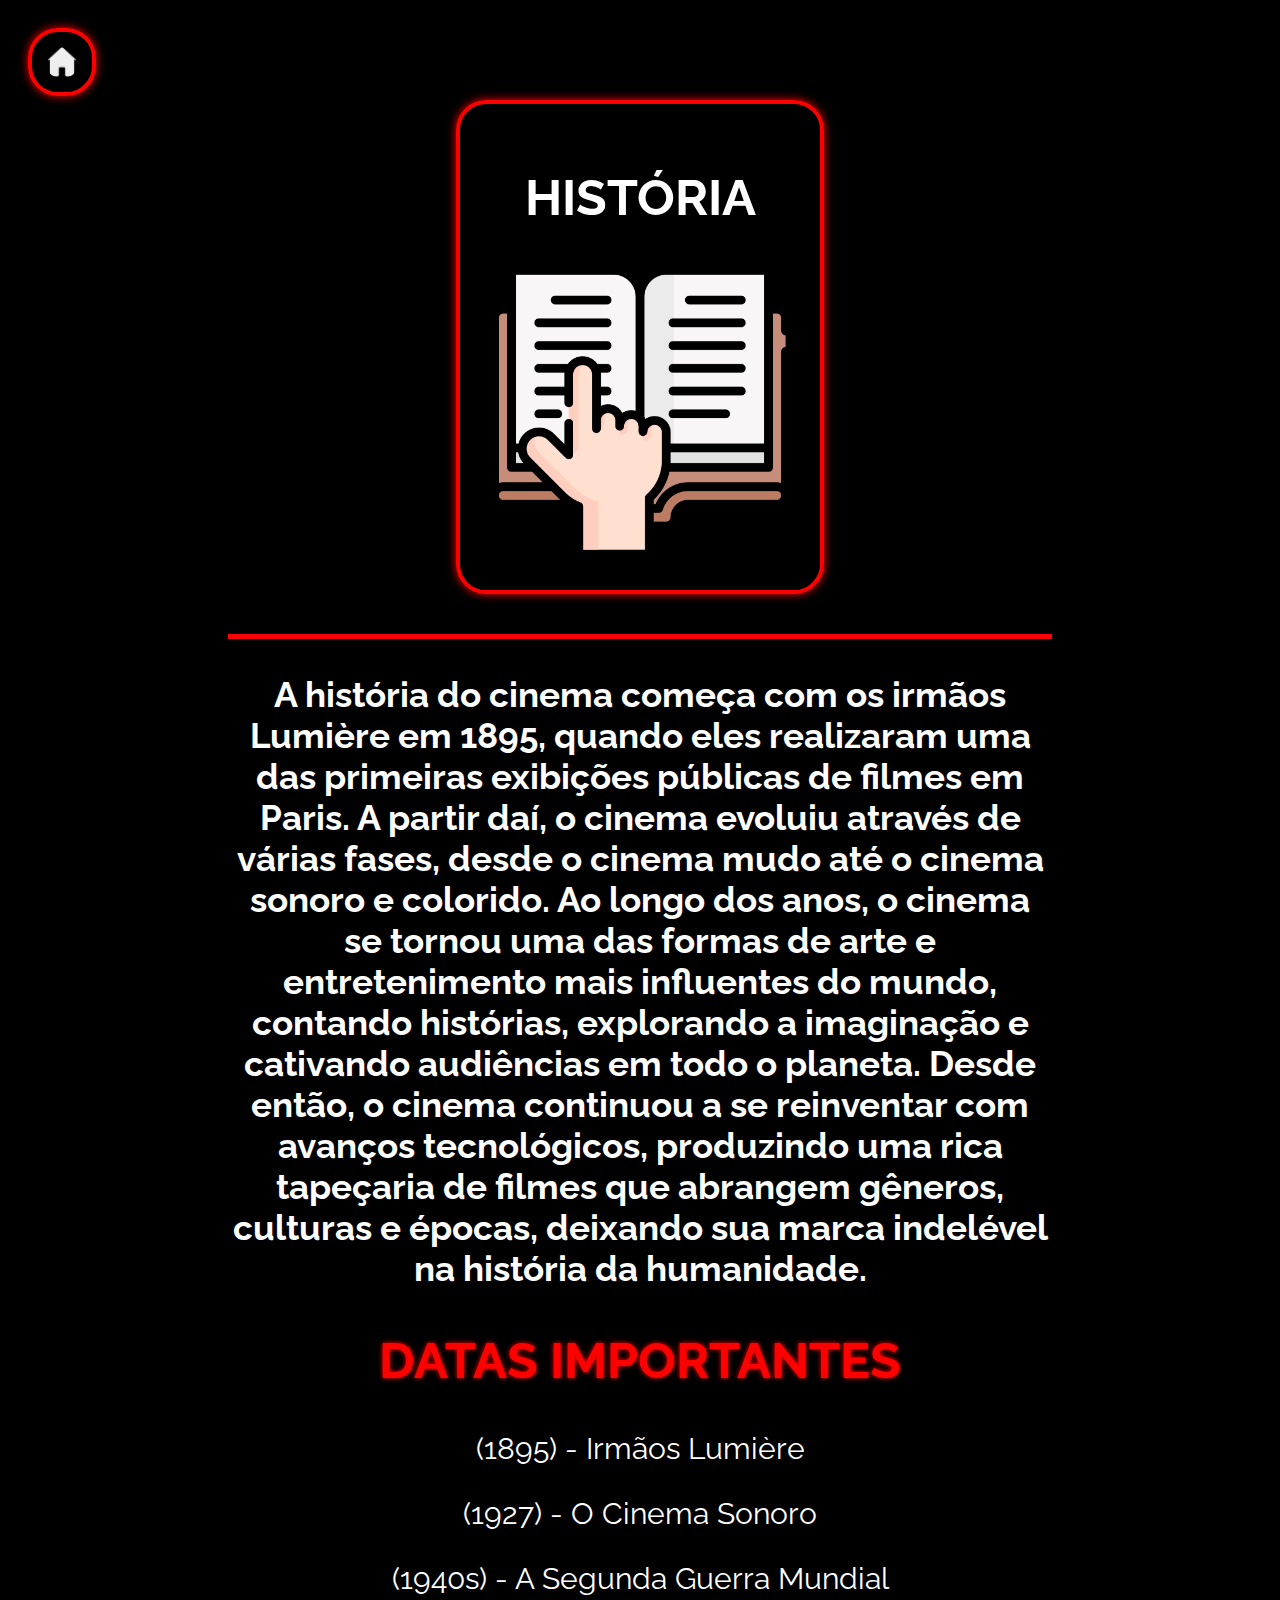
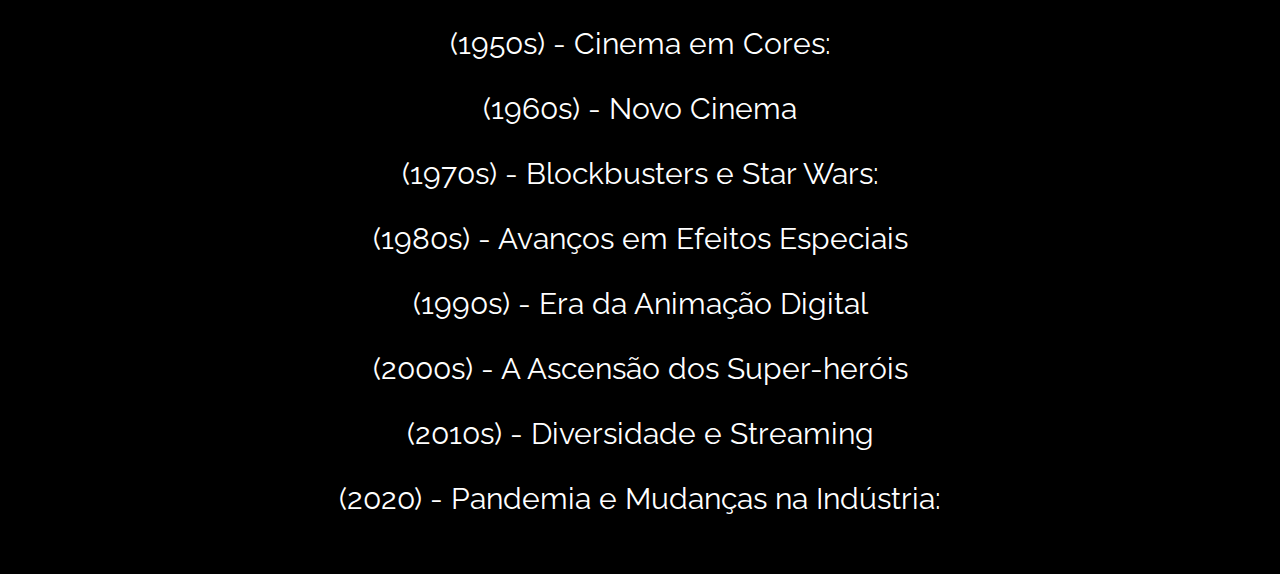
<file: site/historia.html>
<!DOCTYPE html>
<html lang="en">
<head>
    <meta charset="UTF-8">
    <meta name="viewport" content="width=device-width, initial-scale=1.0">
    <title>History</title>
    <link rel="stylesheet" href="historia.css">

    <style>
        @import url('https://fonts.googleapis.com/css2?family=Bebas+Neue&family=Nunito:wght@500&family=Oswald:wght@500&family=Raleway&display=swap');
    </style>
    
</head>

<body>

    <div class="home">
        <a href="../index.html">
            <img src="../images/home-buuton.png" alt="" class="button" height="30px" width="30px">
        </a>
    </div>


    <header>

        

            <div class="box">
                <h1 class="h1-historia"> HISTÓRIA</h1>
                <img src="../images/ler.png" alt=""
                height="300px" width="300px">
             </div>
            
    </header>

    <main>
        <h3> A história do cinema começa com os irmãos Lumière em 1895, quando eles realizaram uma das primeiras exibições públicas de filmes em Paris. A partir daí, o cinema evoluiu através de várias fases, desde o cinema mudo até o cinema sonoro e colorido. Ao longo dos anos, o cinema se tornou uma das formas de arte e entretenimento mais influentes do mundo, contando histórias, explorando a imaginação e cativando audiências em todo o planeta. Desde então, o cinema continuou a se reinventar com avanços tecnológicos, produzindo uma rica tapeçaria de filmes que abrangem gêneros, culturas e épocas, deixando sua marca indelével na história da humanidade.</h3>

        <h2>DATAS IMPORTANTES</h2>
            <p>(1895) - Irmãos Lumière</p>
            <p>(1927) - O Cinema Sonoro</p>
            <p>(1940s) - A Segunda Guerra Mundial</p>
            <p>(1950s) - Cinema em Cores:</p>
            <p>(1960s) - Novo Cinema</p>
            <p>(1970s) - Blockbusters e Star Wars:</p>
            <p>(1980s) - Avanços em Efeitos Especiais </p>
            <p>(1990s) - Era da Animação Digital</p>
            <p>(2000s) - A Ascensão dos Super-heróis</p>
            <p>(2010s) - Diversidade e Streaming</p>
            <p>(2020) - Pandemia e Mudanças na Indústria:</p>
    </main>


</body>
</html>
</file>
<file: styles.css>
body{
    display: grid;
    justify-content: center;
    justify-items: center;
    padding: 50px;
    background-color:#9e1d3d;
    background: black;
    font-family: 'Raleway', sans-serif;
    animation: fromTop .7s .2s backwards;


}   


footer{
    display: flex;
    flex-direction: row;
    align-items: center;

}

img{
    border: 5px solid red;
    border-radius:50px;
    padding: 30px;
    box-shadow: 0px 0px 15px red;
}

p{
    color: white;
    font-size: 20px;
    text-shadow: 0px 0px 5px white;
    padding-bottom: 40px;
}

.box{
    border: 5px solid yellow;
    border-radius:50px;
    padding: 30px;
    box-shadow: 0px 0px 15px yellow;
    
}

.box:hover{
    transform: scale(1.1);
    transition: transform .5s;
}

h1{
    color: yellow;
    font-size: 50px;
    text-shadow: 0px 0px 5px yellow;
}

.home{
    margin: 80px;
    text-align: center;


}

.actor{
    margin: 80px;
    text-align: center;


}

.history{
    margin: 80px;
    text-align: center;


}

.movies{
    margin: 80px;
    text-align: center;

}


/*Introdução*/
.corpo{
    text-align: center;
    margin-left: 80px;
    margin-right: 80px;
    border-bottom: 4px solid yellow;
    padding-top: 50px ;
}



/* animation */
@keyframes fromTop {
    from{
        opacity: 0;
        transform: translateY(-30px);
    }
    
    to{
        opacity: 1;
        transform: translateY(0);


    }   
}
</file>
<file: atores.css>
body{
    background: black;
    color: white;
    font-family: 'Raleway', sans-serif;
    padding:  20px;
    animation: fromTop .7s .2s backwards;
}

main img{
    border: 3px solid yellow;
    box-shadow: 0px 0px 5px yellow;
    border-radius: 30px;

}

main img.hover{
    transform: scale(1.1);
    transition: transform .5s;
}




header{
    text-align: center;
    display: grid;
    justify-content: center;
    padding-bottom: 40px;
}

.button{
    padding: 15px;
    margin: auto;
    border: 4px solid yellow;
    border-radius:30px;
    box-shadow: 0px 0px 10px yellow;
}

.button:hover{
    transform: scale(1.1);
    transition: transform .5s;
}

.box{
    border: 4px solid yellow;
    border-radius:30px;

    padding: 30px;
    display: grid;

    box-shadow: 0px 0px 10px yellow;
}


/*MAIN*/

main{
    border-top: 5px solid yellow;
    text-align: center;
    margin-left: 200px;
    margin-right: 200px;
    align-items: left;
}

ul{
    list-style: none;


}

li{
    margin-bottom: 100px
}

li:hover{
    transform: scale(1.1);
    transition: transform .5s;
}


h1{
    font-size: 50px;
}

h3{
    font-size: 30px;    
}



/*Animations */

@keyframes fromTop {
    from{
        opacity: 0;
        transform: translateY(-30px);
    }
    
    to{
        opacity: 1;
        transform: translateY(0);


    }   
}
</file>
<file: filmes.css>
body{
    background: black;
    color: white;
    font-family: 'Raleway', sans-serif;
    padding:  20px;
    animation: fromTop .7s .2s backwards;
}

main img{
    border: 3px solid blue;
    box-shadow: 0px 0px 5px blue;
    border-radius: 30px;

}

main img.hover{
    transform: scale(1.1);
    transition: transform .5s;
}




header{
    text-align: center;
    display: grid;
    justify-content: center;
    padding-bottom: 40px;
}

.button{
    padding: 15px;
    margin: auto;
    border: 4px solid blue;
    border-radius:30px;
    box-shadow: 0px 0px 10px blue;
}

.button:hover{
    transform: scale(1.1);
    transition: transform .5s;
}

.box{
    border: 4px solid blue;
    border-radius:30px;

    padding: 30px;
    display: grid;

    box-shadow: 0px 0px 10px blue;
}


/*MAIN*/

main{
    border-top: 5px solid blue;
    text-align: center;
    margin-left: 200px;
    margin-right: 200px;
    align-items: left;
}

ul{
    list-style: none;


}

li{
    margin-bottom: 100px
}

li:hover{
    transform: scale(1.1);
    transition: transform .5s;
}


h1{
    font-size: 50px;
}

h3{
    font-size: 30px;    
}



/*Animations */

@keyframes fromTop {
    from{
        opacity: 0;
        transform: translateY(-30px);
    }
    
    to{
        opacity: 1;
        transform: translateY(0);


    }   
}
</file>
<file: historia.css>
body{
    background: black;
    color: white;
    font-family: 'Raleway', sans-serif;
    padding: 20px;
    animation: fromTop .7s .2s backwards;
}

/*Head*/

header{
    text-align: center;
    display: grid;
    justify-content: center;
    padding-bottom: 40px;
}

.button{
    padding: 15px;
    margin: auto;
    border: 4px solid red;
    border-radius:30px;
    box-shadow: 0px 0px 10px red;
}

.button:hover{
    transform: scale(1.1);
    transition: transform .5s;
}

.box{
    border: 4px solid red;
    border-radius:30px;

    padding: 30px;
    display: grid;

    box-shadow: 0px 0px 10px red;
}

/*Main*/

main{
    border-top: 5px solid red;
    text-align: center;
    margin-left: 200px;
    margin-right: 200px;
}

p{
    font-size: 30px;
}

h1{
    font-size: 50px;
}

h2{
   color: red;
   text-shadow: 0px 0px 5px red;
   font-size: 50px;
}

h3{
    font-size: 35px;
}


/* Animations */
@keyframes fromTop {
    from{
        opacity: 0;
        transform: translateY(-30px);
    }
    
    to{
        opacity: 1;
        transform: translateY(0);


    }   
}
</file>
<file: home.css>
body{
    display: grid;
    justify-content: center;
    justify-items: center;
    padding: 50px;
    background-color:#9e1d3d;
    background: black;
    font-family: 'Raleway', sans-serif;
    animation: fromTop .7s .2s backwards;


}   


footer{
    display: flex;
    flex-direction: row;
    align-items: center;

}

img{
    border: 5px solid red;
    border-radius:50px;
    padding: 30px;
    box-shadow: 0px 0px 15px red;
}

p{
    color: white;
    font-size: 20px;
    text-shadow: 0px 0px 5px white;
    padding-bottom: 40px;
}

.box{
    border: 5px solid yellow;
    border-radius:50px;
    padding: 30px;
    box-shadow: 0px 0px 15px yellow;
    
}

.box:hover{
    transform: scale(1.1);
    transition: transform .5s;
}

h1{
    color: yellow;
    font-size: 50px;
    text-shadow: 0px 0px 5px yellow;
}

.home{
    margin: 80px;
    text-align: center;


}

.actor{
    margin: 80px;
    text-align: center;


}

.history{
    margin: 80px;
    text-align: center;


}

.movies{
    margin: 80px;
    text-align: center;

}


/*Introdução*/
.corpo{
    text-align: center;
    margin-left: 80px;
    margin-right: 80px;
    border-bottom: 4px solid yellow;
    padding-top: 50px ;
}



/* animation */
@keyframes fromTop {
    from{
        opacity: 0;
        transform: translateY(-30px);
    }
    
    to{
        opacity: 1;
        transform: translateY(0);


    }   
}
</file>
<file: site/atores.css>
body{
    background: black;
    color: white;
    font-family: 'Raleway', sans-serif;
    padding:  20px;
    animation: fromTop .7s .2s backwards;
}

main img{
    border: 3px solid yellow;
    box-shadow: 0px 0px 5px yellow;
    border-radius: 30px;

}

main img.hover{
    transform: scale(1.1);
    transition: transform .5s;
}




header{
    text-align: center;
    display: grid;
    justify-content: center;
    padding-bottom: 40px;
}

.button{
    padding: 15px;
    margin: auto;
    border: 4px solid yellow;
    border-radius:30px;
    box-shadow: 0px 0px 10px yellow;
}

.button:hover{
    transform: scale(1.1);
    transition: transform .5s;
}

.box{
    border: 4px solid yellow;
    border-radius:30px;

    padding: 30px;
    display: grid;

    box-shadow: 0px 0px 10px yellow;
}


/*MAIN*/

main{
    border-top: 5px solid yellow;
    text-align: center;
    margin-left: 200px;
    margin-right: 200px;
    align-items: left;
}

ul{
    list-style: none;


}

li{
    margin-bottom: 100px
}

li:hover{
    transform: scale(1.1);
    transition: transform .5s;
}


h1{
    font-size: 50px;
}

h3{
    font-size: 30px;    
}



/*Animations */

@keyframes fromTop {
    from{
        opacity: 0;
        transform: translateY(-30px);
    }
    
    to{
        opacity: 1;
        transform: translateY(0);


    }   
}
</file>
<file: site/filmes.css>
body{
    background: black;
    color: white;
    font-family: 'Raleway', sans-serif;
    padding:  20px;
    animation: fromTop .7s .2s backwards;
}

main img{
    border: 3px solid blue;
    box-shadow: 0px 0px 5px blue;
    border-radius: 30px;

}

main img.hover{
    transform: scale(1.1);
    transition: transform .5s;
}




header{
    text-align: center;
    display: grid;
    justify-content: center;
    padding-bottom: 40px;
}

.button{
    padding: 15px;
    margin: auto;
    border: 4px solid blue;
    border-radius:30px;
    box-shadow: 0px 0px 10px blue;
}

.button:hover{
    transform: scale(1.1);
    transition: transform .5s;
}

.box{
    border: 4px solid blue;
    border-radius:30px;

    padding: 30px;
    display: grid;

    box-shadow: 0px 0px 10px blue;
}


/*MAIN*/

main{
    border-top: 5px solid blue;
    text-align: center;
    margin-left: 200px;
    margin-right: 200px;
    align-items: left;
}

ul{
    list-style: none;


}

li{
    margin-bottom: 100px
}

li:hover{
    transform: scale(1.1);
    transition: transform .5s;
}


h1{
    font-size: 50px;
}

h3{
    font-size: 30px;    
}



/*Animations */

@keyframes fromTop {
    from{
        opacity: 0;
        transform: translateY(-30px);
    }
    
    to{
        opacity: 1;
        transform: translateY(0);


    }   
}
</file>
<file: site/historia.css>
body{
    background: black;
    color: white;
    font-family: 'Raleway', sans-serif;
    padding: 20px;
    animation: fromTop .7s .2s backwards;
}

/*Head*/

header{
    text-align: center;
    display: grid;
    justify-content: center;
    padding-bottom: 40px;
}

.button{
    padding: 15px;
    margin: auto;
    border: 4px solid red;
    border-radius:30px;
    box-shadow: 0px 0px 10px red;
}

.button:hover{
    transform: scale(1.1);
    transition: transform .5s;
}

.box{
    border: 4px solid red;
    border-radius:30px;

    padding: 30px;
    display: grid;

    box-shadow: 0px 0px 10px red;
}

/*Main*/

main{
    border-top: 5px solid red;
    text-align: center;
    margin-left: 200px;
    margin-right: 200px;
}

p{
    font-size: 30px;
}

h1{
    font-size: 50px;
}

h2{
   color: red;
   text-shadow: 0px 0px 5px red;
   font-size: 50px;
}

h3{
    font-size: 35px;
}


/* Animations */
@keyframes fromTop {
    from{
        opacity: 0;
        transform: translateY(-30px);
    }
    
    to{
        opacity: 1;
        transform: translateY(0);


    }   
}
</file>
